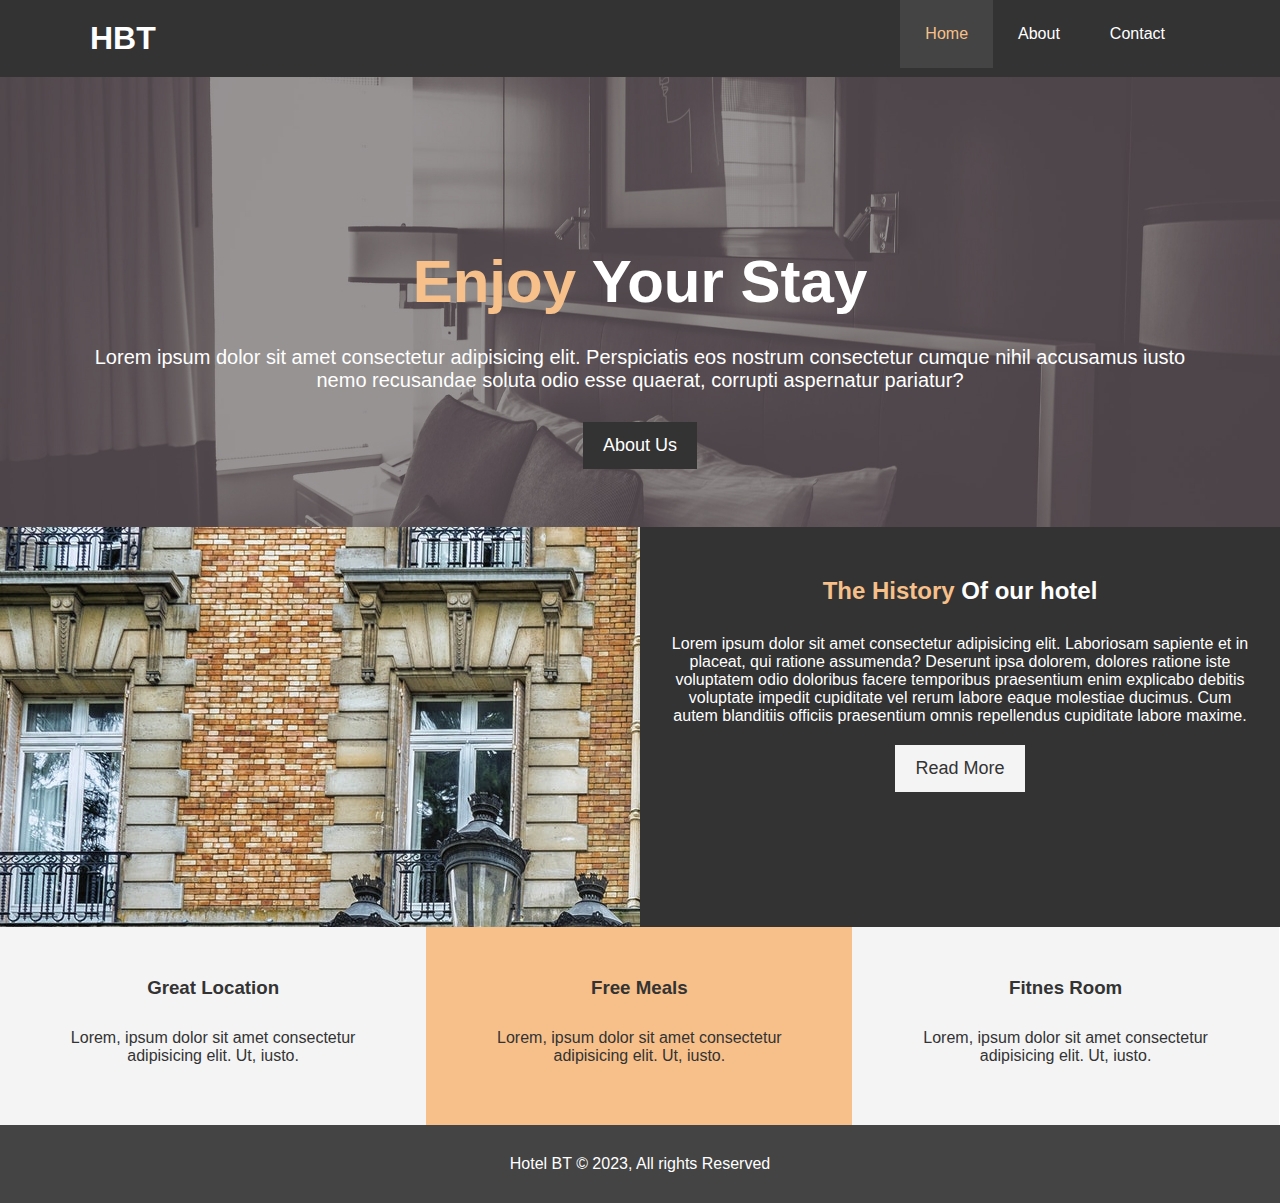
<file: index.html>
<!DOCTYPE html>
<html>
    <head>
        <title>HBT - Hotel Website</title>
        <link
         rel="stylesheet"
         href="https://use.fontawesome.com/releases/v5.6.1/css/all.css"
         integrity="sha384-gfdkjb5BdAXd+lj+gudLWI+BXq4IuLW5IT+brZEZsLFm++aCMlF1V92rMkPaX4PP"
         crossorigin="anonymous"/>
        <link rel="stylesheet" href="css/style.css">
    </head>
    <body>
        <header>
            <nav id="navbar">
               <div class="container">
                <h1 class="logo"> <a href="#">HBT</a></h1>
                <ul>
                    <li><a href="#" class="current">Home</a></li>
                    <li><a href="about.html">About</a></li>
                    <li><a href="contact.html">Contact</a></li>
                </ul>
               </div>
            </nav>
            <div id="showcase">
              <div class="container">
                <div class="showcase-container">
                    <h1><span class="text-primary">Enjoy</span> Your Stay</h1>
                    <p>Lorem ipsum dolor sit amet consectetur adipisicing elit. 
                        Perspiciatis eos nostrum consectetur cumque nihil accusamus iusto nemo recusandae soluta odio esse quaerat,
                         corrupti aspernatur pariatur?</p>
                    <a href="about.html" class="btn">About Us</a>
                </div>
              </div>            
            </div>
        </header>
        <section id="home-info" class="bg-dark">
            <div class="info-img"></div>
            <div class="info-content">
                <h2><span class="text-primary">The History </span>Of our hotel</h2>
                <p>Lorem ipsum dolor sit amet consectetur adipisicing elit. Laboriosam sapiente et in placeat, 
                    qui ratione assumenda? Deserunt ipsa dolorem, 
                    dolores ratione iste voluptatem odio doloribus facere temporibus praesentium enim explicabo debitis voluptate 
                    impedit cupiditate vel rerum labore eaque molestiae ducimus. 
                    Cum autem blanditiis officiis praesentium omnis repellendus cupiditate labore maxime.</p>
                    <a href="about.html" class="btn btn-light">Read More</a>
            </div>
        </section>
        <section id="features">
              <div class="box bg-light">
                <i class="fas fa-hotel fa-3x"></i>
                <h3>Great Location</h3>
                <p>Lorem, ipsum dolor sit amet consectetur adipisicing elit. Ut, iusto.</p>
              </div>
              <div class="box bg-primary">
                <i class="fas fa-utensils fa-3x"></i>
                <h3>Free Meals</h3>
                <p>Lorem, ipsum dolor sit amet consectetur adipisicing elit. Ut, iusto.</p>
              </div>
              <div class="box bg-light">
                <i class="fas fa-dumbbell fa-3x"></i>
                <h3>Fitnes Room</h3>
                <p>Lorem, ipsum dolor sit amet consectetur adipisicing elit. Ut, iusto.</p>
              </div>
        </section>
        <div class="clr"></div>
        <footer id="main-footer">
            <p>Hotel BT &copy; 2023, All rights Reserved</p>
          </footer>
    </body>
</html>
</file>
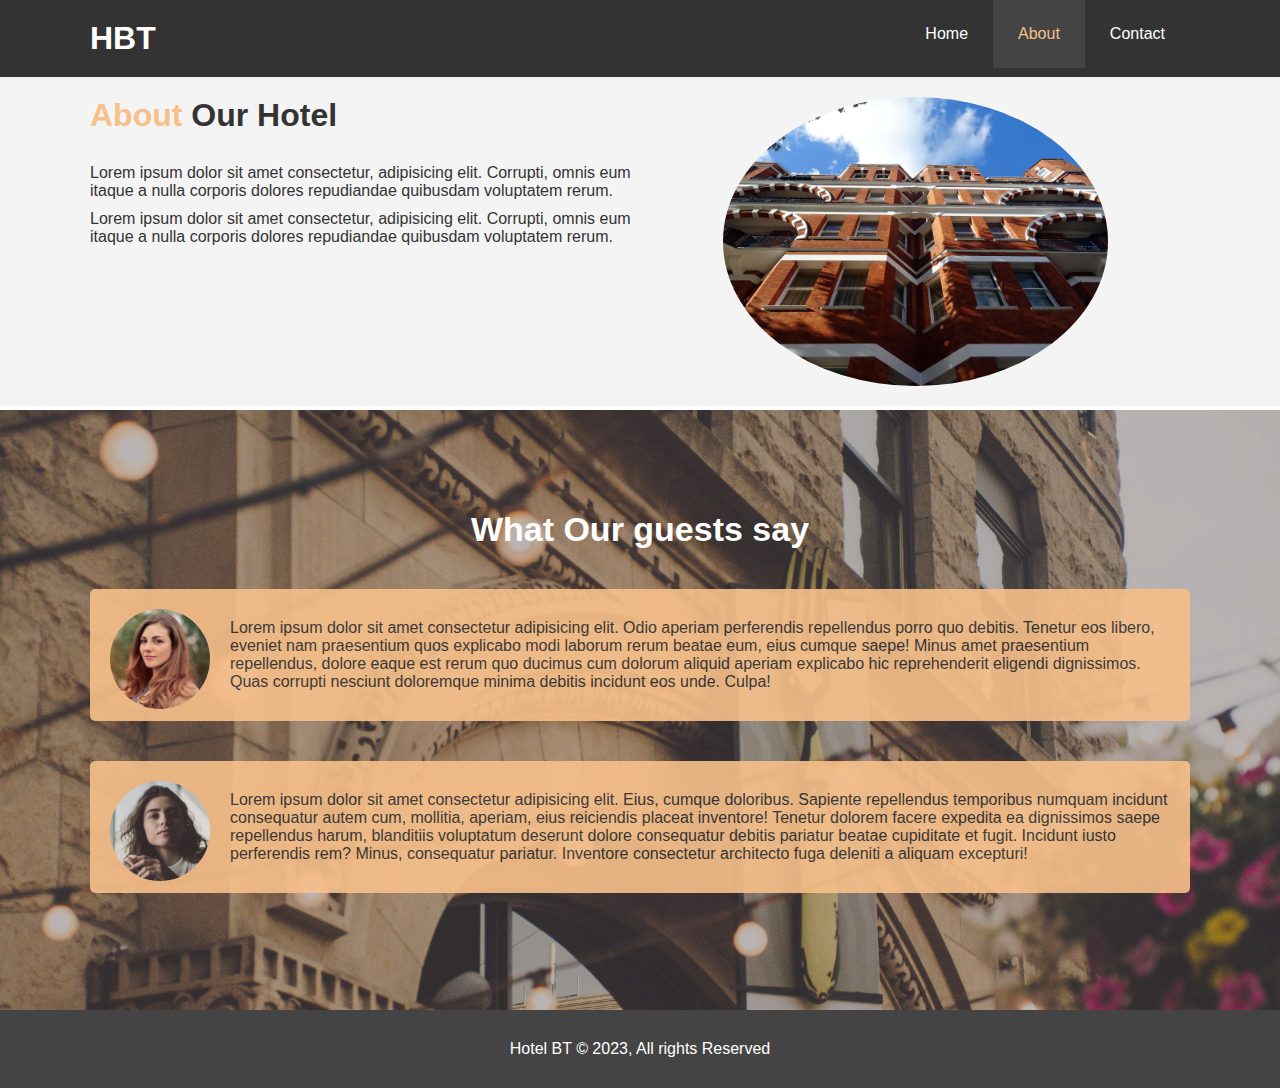
<file: about.html>
<!DOCTYPE html>
<html>
    <head>
      <title>Hotel Website</title>
      <link rel="stylesheet" href="css/style.css">
    </head>
    <body>
        <header>
            <nav id="navbar">
               <div class="container">
                <h1 class="logo"> <a href="#">HBT</a></h1>
                <ul>
                    <li><a href="index.html">Home</a></li>
                    <li><a href="about.html" class="current">About</a></li>
                    <li><a href="contact.html">Contact</a></li>
                </ul>
               </div>
            </nav>
        </header>
        <section id="about-info" class="bg-light">
          <div class="container">
            <div class="info-left">
               <h1><span class="text-primary">About</span> Our Hotel</h1>
               <p>Lorem ipsum dolor sit amet consectetur, adipisicing elit. 
                Corrupti, omnis eum itaque a nulla corporis dolores repudiandae quibusdam voluptatem rerum.
               </p>
               <p>Lorem ipsum dolor sit amet consectetur, adipisicing elit. 
                Corrupti, omnis eum itaque a nulla corporis dolores repudiandae quibusdam voluptatem rerum.
               </p>
            </div>
            <div class="info-right">
                <img src="./img/photo-2.jpg" alt="our beautiful hotel">
            </div>
          </div>
        </section>
        <div class="clr"></div>
        <section id="testimonials">
          <div class="container">
            <h2>What Our guests say</h2>
            <div class="testimonial bg-primary">
                <img src="img/person-1.jpg" alt="Zumrad">
                <p>Lorem ipsum dolor sit amet consectetur adipisicing elit. Odio aperiam perferendis repellendus porro quo debitis. Tenetur eos libero, eveniet nam praesentium quos explicabo modi laborum rerum beatae eum, eius cumque saepe! Minus amet praesentium repellendus, dolore eaque est rerum quo ducimus cum dolorum aliquid aperiam explicabo hic reprehenderit eligendi dignissimos. Quas corrupti nesciunt doloremque minima debitis incidunt eos unde. Culpa!</p>
            </div>
            <div class="testimonial bg-primary">
                <img src="img/person-2.jpg" alt="Qimmat">
                <p>Lorem ipsum dolor sit amet consectetur adipisicing elit. Eius, cumque doloribus. Sapiente repellendus temporibus numquam incidunt consequatur autem cum, mollitia, aperiam, eius reiciendis placeat inventore! Tenetur dolorem facere expedita ea dignissimos saepe repellendus harum, blanditiis voluptatum deserunt dolore consequatur debitis pariatur beatae cupiditate et fugit. Incidunt iusto perferendis rem? Minus, consequatur pariatur. Inventore consectetur architecto fuga deleniti a aliquam excepturi!</p>
            </div>
          </div>
        </section>
        <footer id="main-footer">
            <p>Hotel BT &copy; 2023, All rights Reserved</p>
        </footer>
    </body>
</html>
</file>
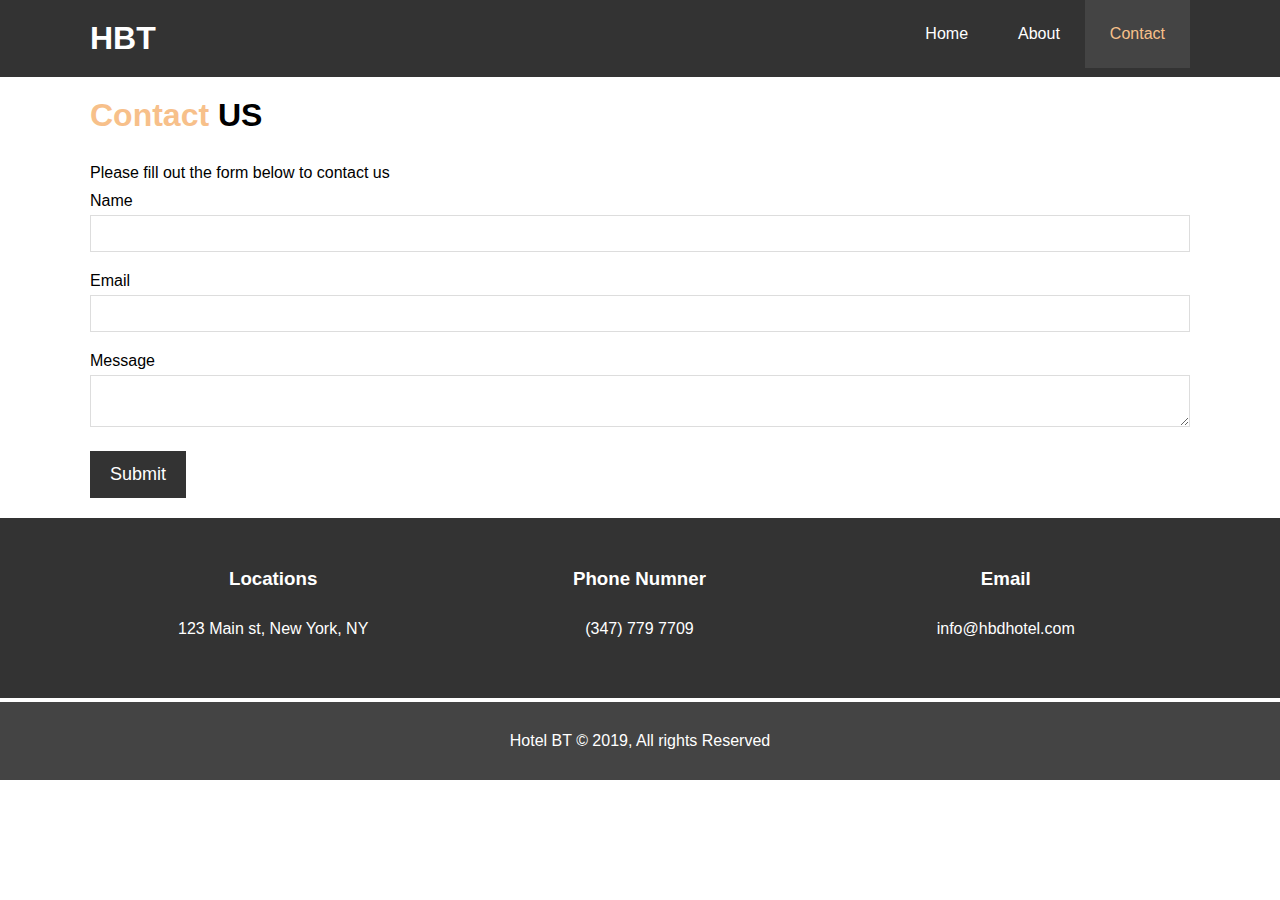
<file: contact.html>
<!DOCTYPE html>
<html>
  <head>
    <title>Hotel Website</title>
    <link rel="stylesheet" href="css/style.css" />
    <link
      rel="stylesheet"
      href="https://use.fontawesome.com/releases/v5.6.1/css/all.css"
      integrity="sha384-gfdkjb5BdAXd+lj+gudLWI+BXq4IuLW5IT+brZEZsLFm++aCMlF1V92rMkPaX4PP"
      crossorigin="anonymous"
    />
  </head>
  <body>
    <header>
      <nav id="navbar">
        <div class="container">
          <h1 class="logo"><a href="#">HBT</a></h1>
          <ul>
            <li><a href="index.html">Home</a></li>
            <li><a href="about.html">About</a></li>
            <li><a href="contact.html" class="current">Contact</a></li>
          </ul>
        </div>
      </nav>
    </header>

    <section id="contact-form">
      <div class="container">
        <h1><span class="text-primary">Contact</span> US</h1>
        <p>Please fill out the form below to contact us</p>

        <form>
          <div class="form-group">
            <label for="name">Name</label>
            <input type="text" id="name" name="name" />
          </div>
          <div class="form-group">
            <label for="email">Email</label>
            <input type="text" id="email" name="email" />
          </div>
          <div class="form-group">
            <label for="message">Message</label>
            <textarea type="text" id="message" name="message"></textarea>
          </div>
          <button class="btn">Submit</button>
        </form>
      </div>
    </section>

    <section id="contact-info" class="bg-dark">
      <div class="container">
        <div class="box">
          <i class="fas fa-hotel fa-3x"></i>
          <h3>Locations</h3>
          <p>
            123 Main st, New York, NY
          </p>
        </div>
        <div class="box">
          <i class="fas fa-phone fa-3x"></i>
          <h3>Phone Numner</h3>
          <p>
            (347) 779 7709
          </p>
        </div>
        <div class="box">
          <i class="fas fa-hotel fa-3x"></i>
          <h3>Email</h3>
          <p>
            info@hbdhotel.com
          </p>
        </div>
      </div>
    </section>

    <div class="clr"></div>

    <footer id="main-footer">
      <p>Hotel BT &copy; 2019, All rights Reserved</p>
    </footer>
  </body>
</html>
</file>
<file: css/style.css>
*{
    margin: 0;
    padding: 0;
    box-sizing: border-box;
}
html, body {
  font-family: sans-serif;
}
a{
    color: #333;
    text-decoration: none;
}
h1,h2,h3{
    padding-bottom: 20px;
}
p{
    margin: 10px 0;
}
#navbar{
    background-color: #333;
    color: #fff;
    overflow: auto;
}
#navbar a{
    color: #fff;
}
#navbar h1{
    float: left;
    padding-top: 20px;
}
#navbar ul{
    float: right;
    list-style: none;
}
#navbar ul li{
    float: left;
}
#navbar ul li a{
    display: inline-block;
    padding: 25px;
}
#navbar ul li a:hover,
#navbar ul li a.current{
    background-color: #444;
    color: #f7c08a;
}
.container{
    max-width: 1100px;
    margin: auto;
}
.text-primary{
    color: #f7c08a;
}
.lead{
    font-size: 20px;
}
.btn{
    display: inline-block;
    font-size: 18px;
    color: #fff;
    background-color: #333;
    padding: 13px 20px;
    border: none;
    cursor: pointer;
}
.btn:hover{
    background-color: #f7c08a;
    color: #333;
}
.btn-light{
    background-color: #f4f4f4;
    color: #333;
}
.btn-dark{
    background-color: #333;
    color: #fff;
}
.bg-dark{
    background-color: #333;
    color: #fff;
}
.bg-light{
    background-color: #f4f4f4;
    color: #333 ;
}
.bg-primary{
    background-color: #f7c08a;
    color: #333;
}
.clr{
    clear: both;
}
/* Showcase Section */
#showcase{
    background-image: url('../img/showcase.jpg');
    background-repeat: no-repeat;
    background-position: center;
    background-size: cover;
    height: 450px;
}
#showcase .showcase-container{
    text-align: center;
    color: #fff;
    padding-top: 170px;
}
#showcase h1{
    font-size: 60px;
}
#showcase p{
    padding-bottom: 20px;
    font-size: 20px;
}
#home-info{
    height: 400px;
}
#home-info .info-img{
float: left;  
width: 50%; 
height: 100%;
background-image: url('../img/photo-1.jpg');
}
#home-info .info-content{
    float: right;
    width: 50%;
    height: 100%;
    text-align: center;
    padding: 50px 30px;
}
#home-info .info-content p{
    padding-bottom: 10px;
}
/* Features Section */
.box{
    width: 33.3%;
    float: left;
    padding: 50px;
    text-align: center;
}
.box i{
    margin-bottom: 20px;
}
#main-footer{
    text-align: center;
    background-color: #444;
    color: #fff;
    padding: 20px;
}
/* About Us Page */
#about-info{
    padding: 20px 0;
    display: inline-block;
    width: 100%;
}
#about-info .info-right{
    float: right;
    width:50%;
    min-height: 100% ;
}
#about-info .info-right img{
    display: block;
    margin: auto;
    width: 70%;
    border-radius: 50%;
}
#about-info .info-left{
    float: left;
    width: 50%;
    min-height: 100%;
}
/* Testimonial section */
#testimonials {
    height: 600px;
    padding-top: 100px;
    background-image: url("../img/test-bg.jpg");
    background-repeat: no-repeat;
    background-size: cover;
  }
  
  #testimonials h2 {
    color: #fff;
    text-align: center;
    padding-bottom: 40px;
    font-size: 34px;
  }
  
  #testimonials .testimonial {
    padding: 20px;
    margin-bottom: 40px;
    border-radius: 5px;
    opacity: 0.9;
  }
  
  #testimonials .testimonial img {
    width: 100px;
    float: left;
    margin-right: 20px;
    border-radius: 50%;
  }
  /* contact us page */
#contact-form {
    padding: 20px 0;
  }
  
  #contact-form h1 {
    font-size: 32px;
  }
  #contact-form .form-group {
    margin-bottom: 20px;
  }
  
  #contact-form label {
    display: block;
    margin-bottom: 5px;
  }
  
  #contact-form input,
  #contact-form textarea {
    width: 100%;
    padding: 10px;
    border: 1px solid #ddd;
  }
  
  #contact-info {
    display: inline-block;
    width: 100%;
  }
</file>
